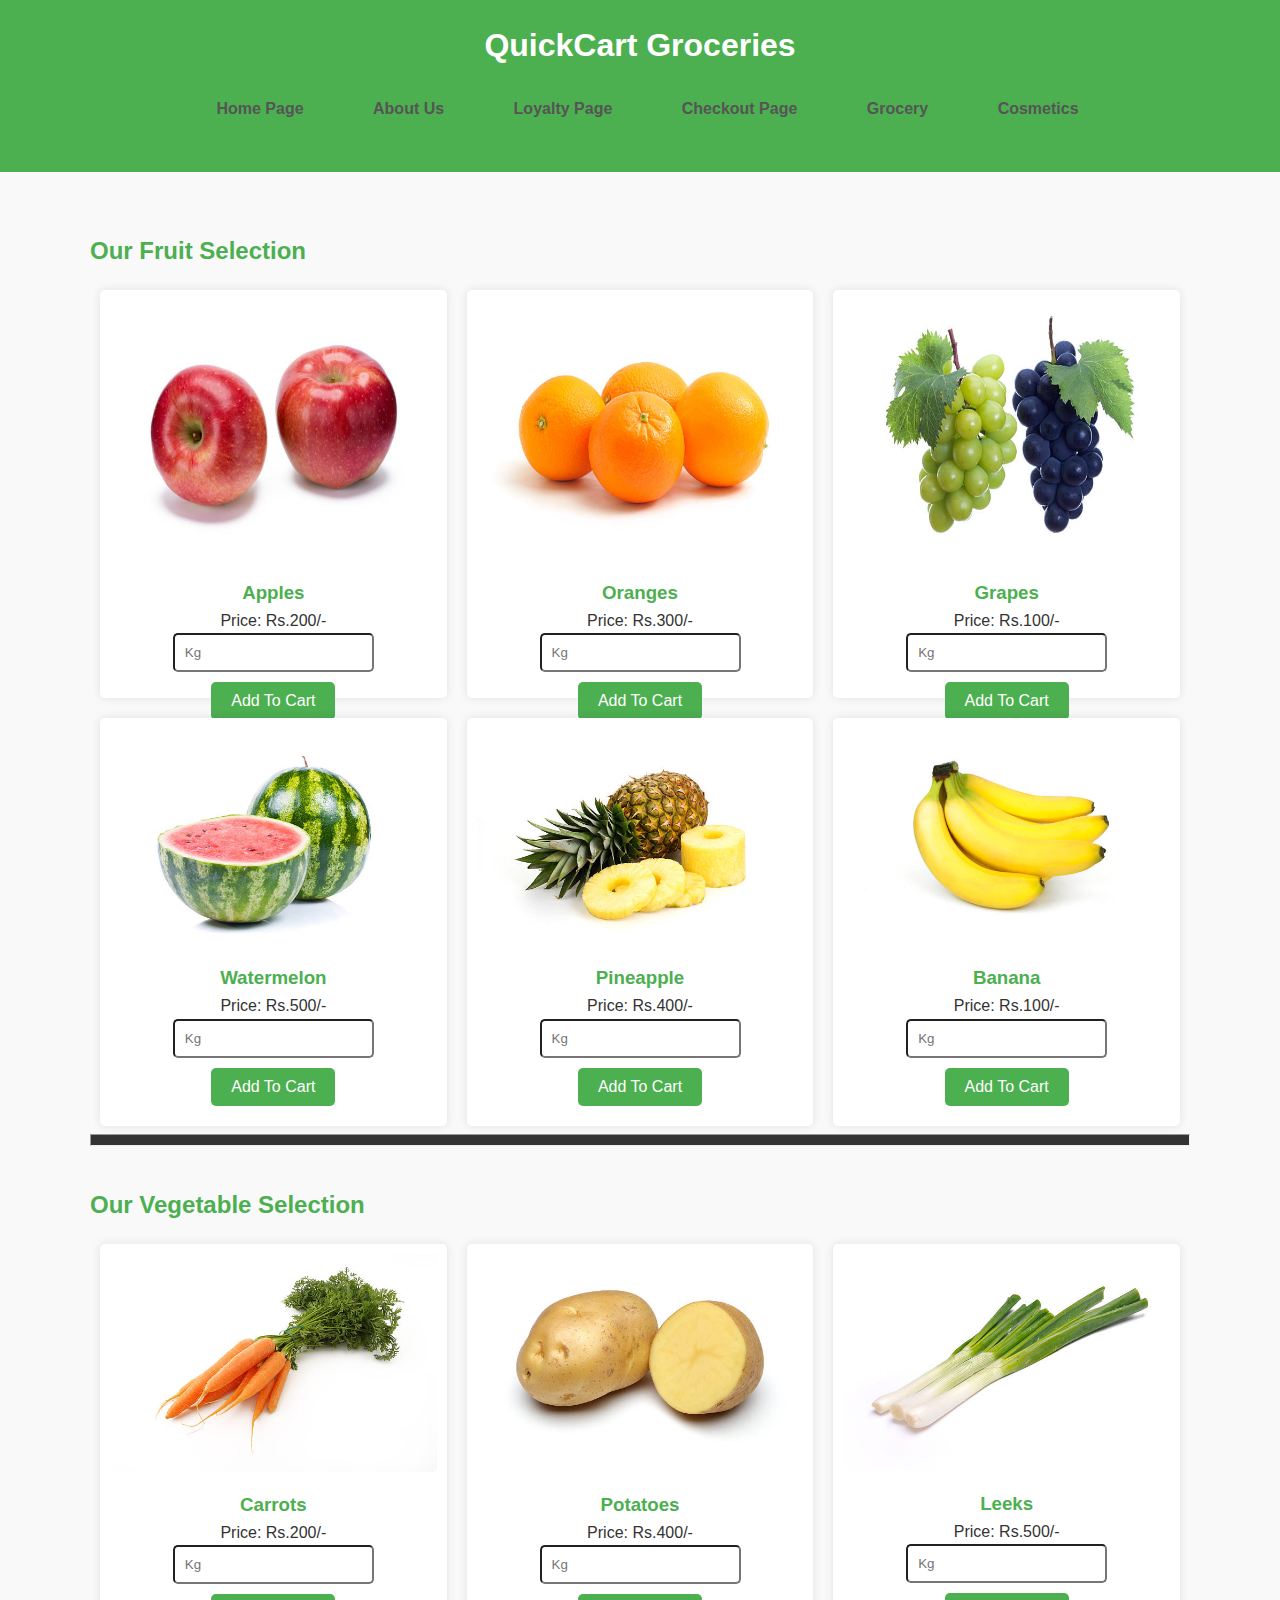
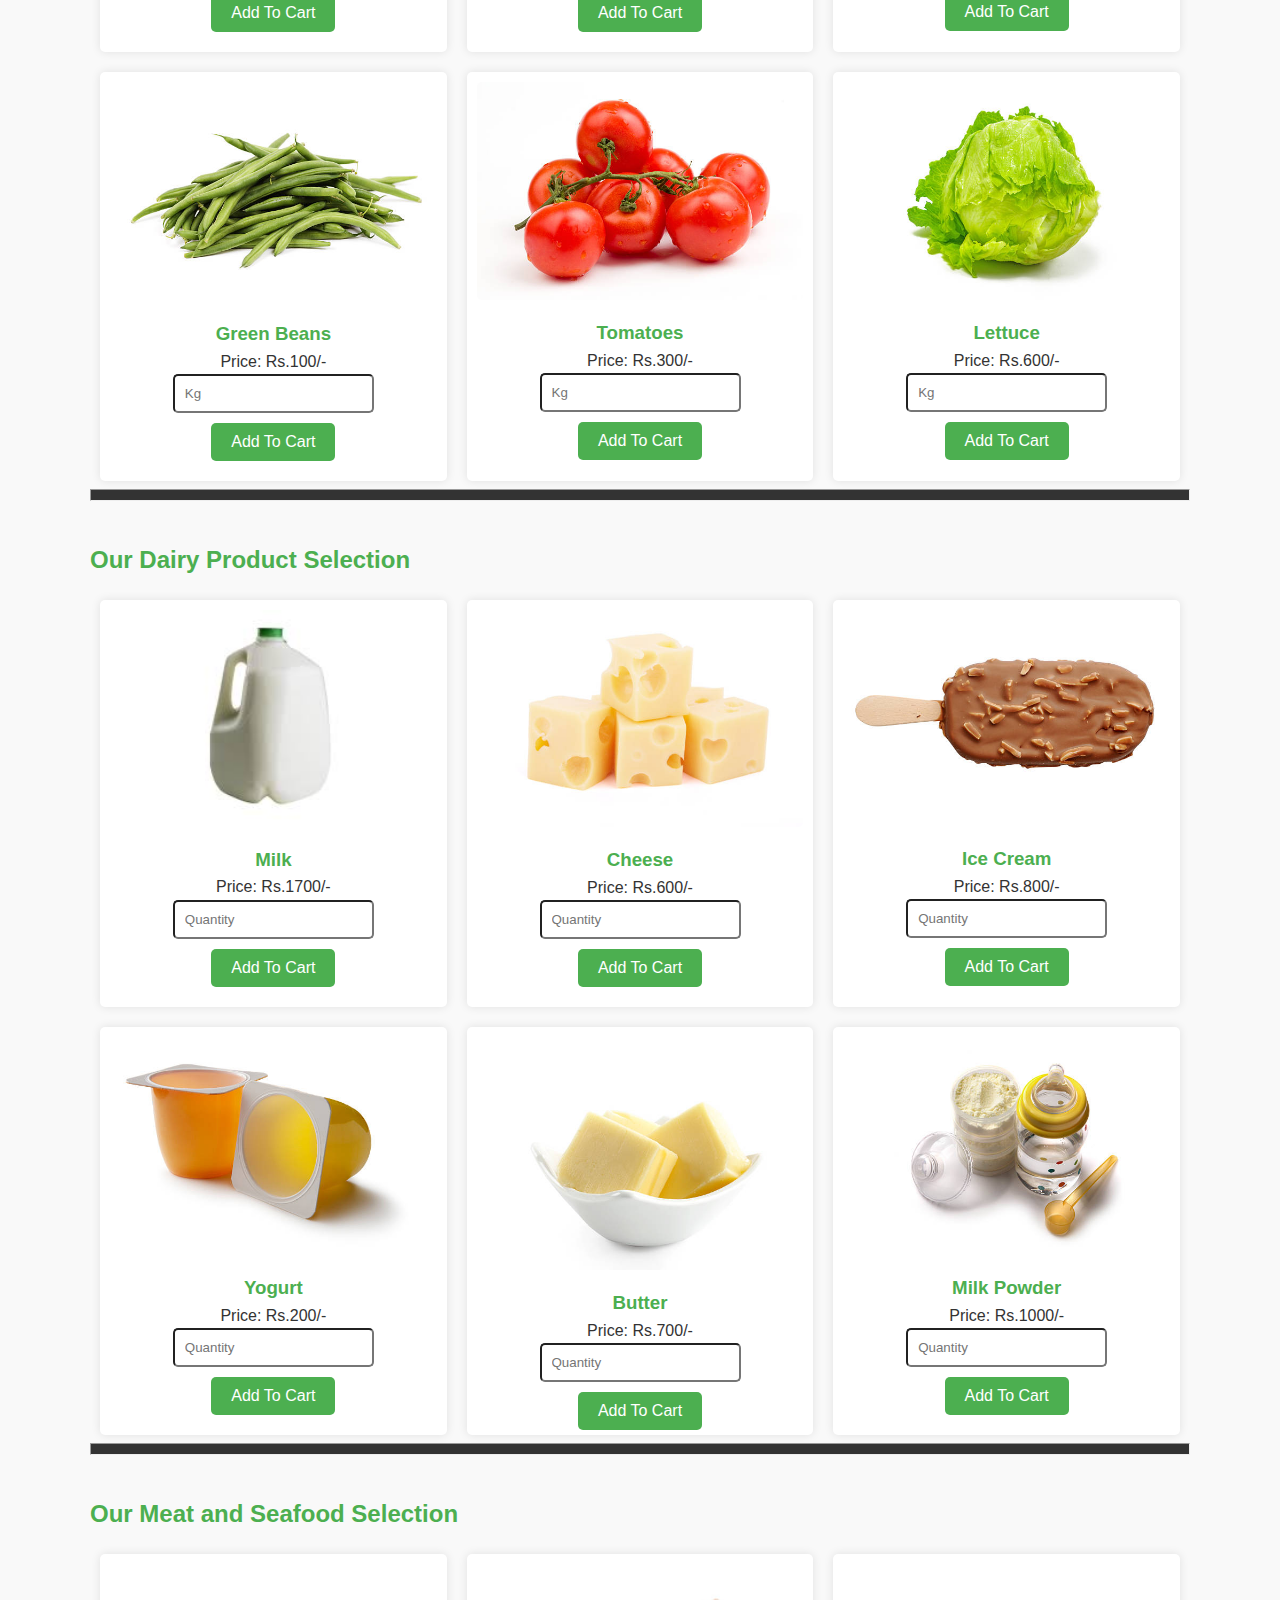
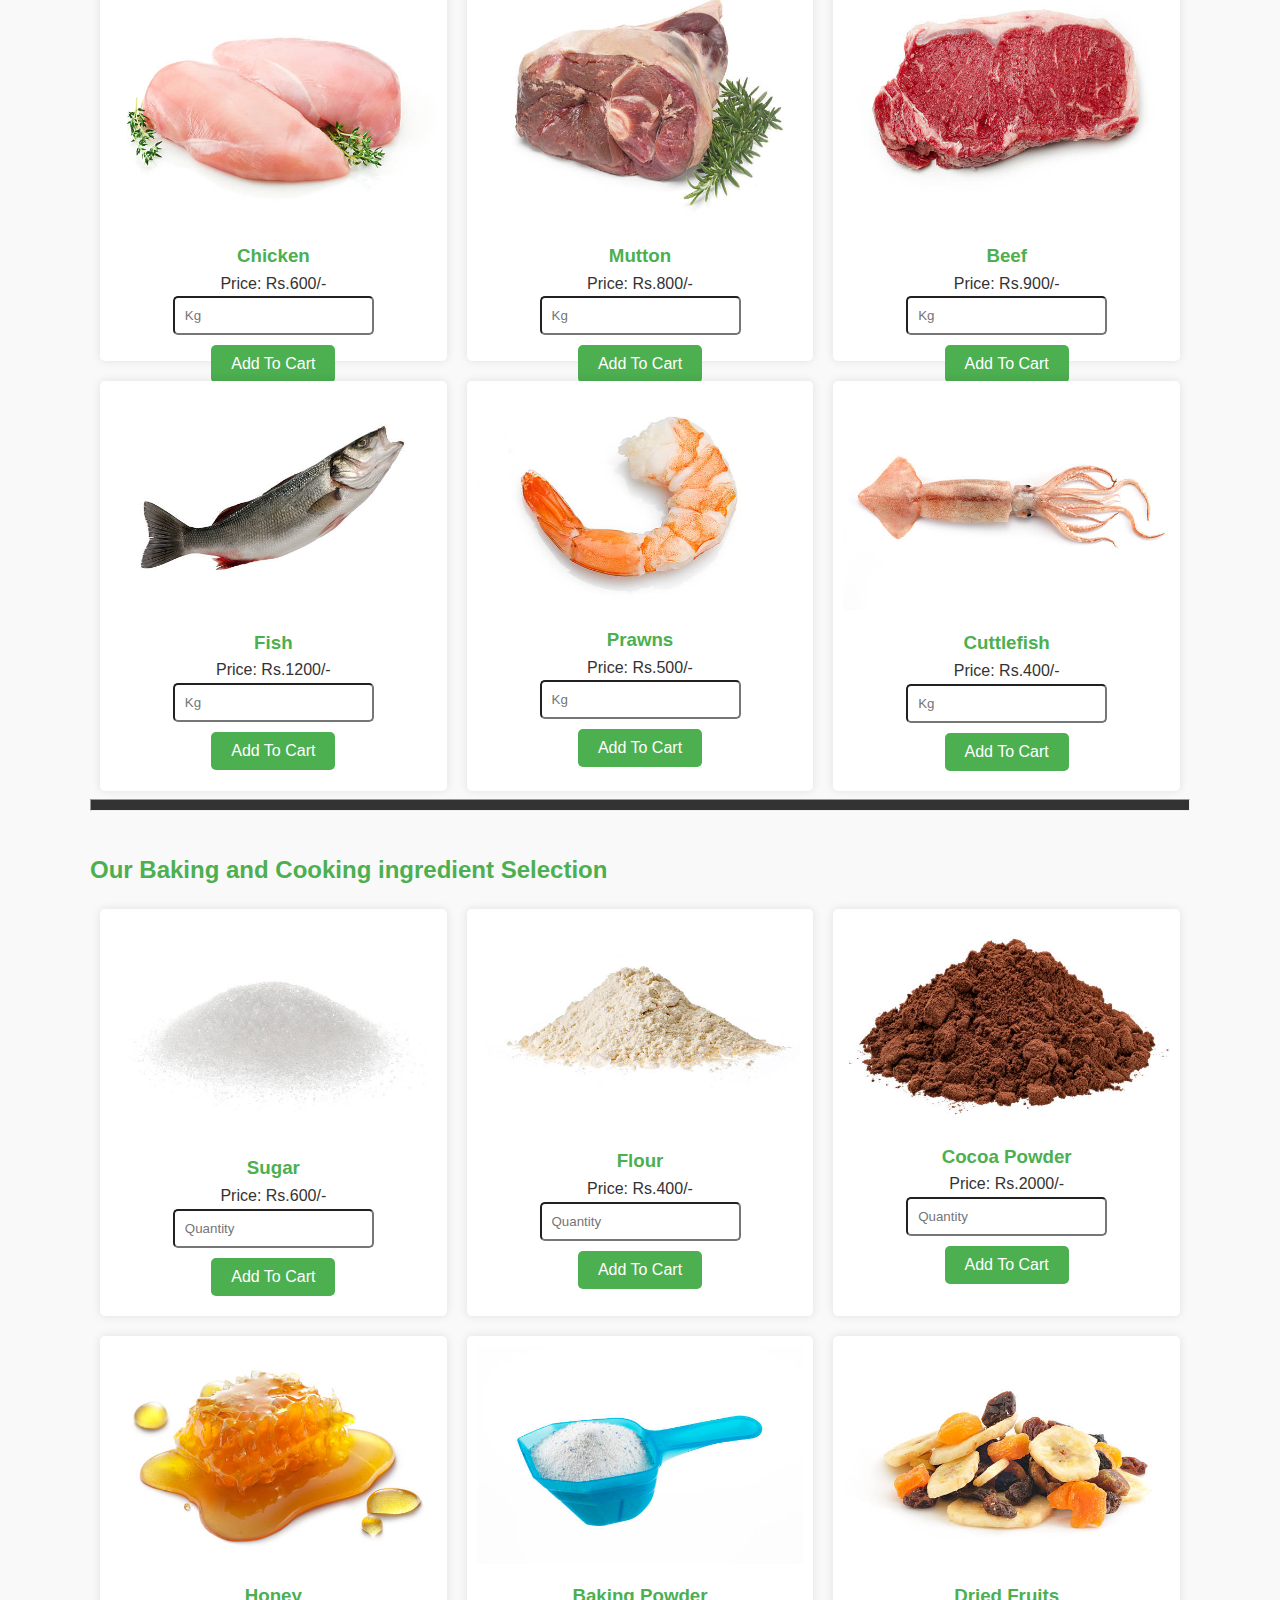
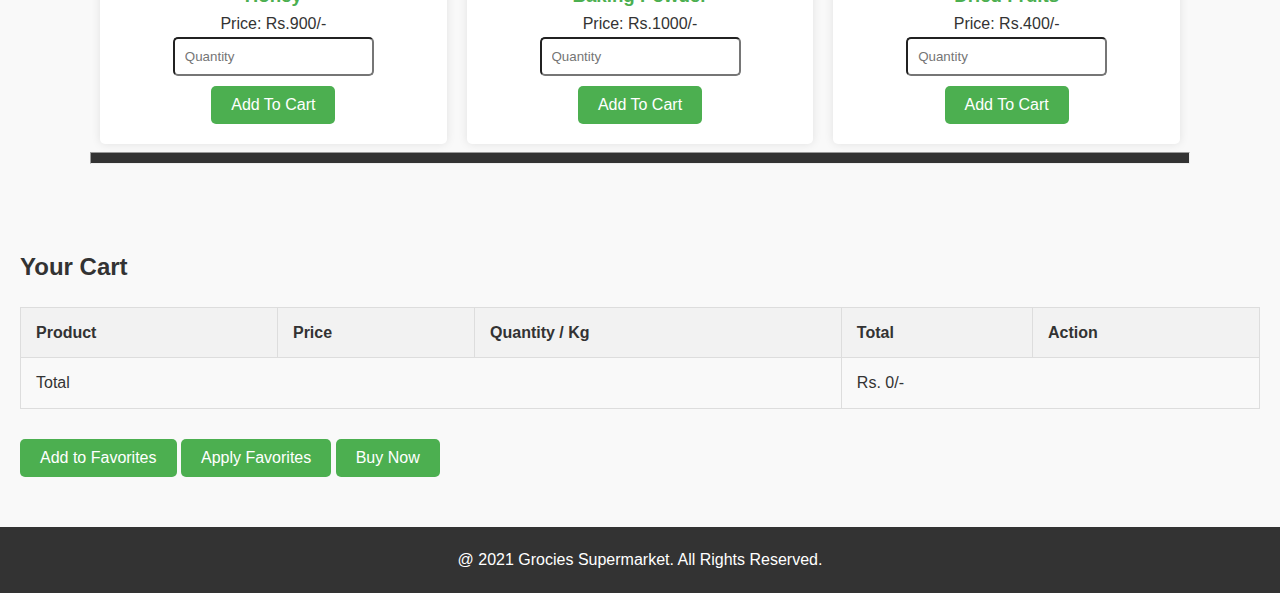
<file: index.html>
<!DOCTYPE html>
<html lang="en">
<head>
    <meta charset="UTF-8">
    <meta name="viewport" content="width=device-width, initial-scale=1.0">
    <title>Vegetables Page</title>
    <link rel="stylesheet" href="Styles\Grocery.css" type="text/css"> 
</head>
<body>
    <header>
        <h1>QuickCart Groceries</h1>
        <nav>
              <ul>               
                  <li><a href="" class="nav">Home Page</a></li>
                  <li><a href="about.html" class="nav">About Us</a></li>
                  <li><a href="loyalty.html" class="nav">Loyalty Page</a></li>
                  <li><a href="paymentPage.html" class="nav">Checkout Page</a></li>
                  <li><a href="index.html" class="nav">Grocery</a></li>
                  <li><a href="cosmetics.html" class="nav">Cosmetics</a></li>
                  <div class="topnav">
                  </div>  
                </ul>  
        </nav>
    </header>

    <main>
        <section id="vegetables">
            <div class="container">
                <h2>Our Fruit Selection</h2>
                <div class="grid">
                    <div class="vegetable-item">
                        <img src="Images\apple.jpg" alt="Vegetable 1" height="67%">
                        <h3 class="itemName">Apples</h3>
                        <p>Price: Rs.200/-</p>
                        <input type="number" placeholder="Kg"class="number">
                        <button class="cart-button">Add To Cart</button>
                    </div>
                    <div class="vegetable-item">
                        <img src="Images\gettyimages-184969883-612x612.jpg" alt="Vegetable 2" height="67%">
                        <h3>Oranges</h3>
                        <p>Price: Rs.300/-</p>
                        <input type="number" placeholder="Kg"class="number">
                        <button class="cart-button">Add To Cart</button>
                    </div>
                    <div class="vegetable-item">
                        <img src="Images\gettyimages-175428035-612x612.jpg" alt="Vegetable 3" height="67%">
                        <h3>Grapes</h3>
                        <p>Price: Rs.100/-</p>
                        <input type="number" placeholder="Kg"class="number">
                        <button class="cart-button">Add To Cart</button>
                    </div>
                    <div class="vegetable-item">
                        <img src="Images\gettyimages-175440575-612x612.jpg" alt="Vegetable 4">
                        <h3>Watermelon</h3>
                        <p>Price: Rs.500/-</p>
                        <input type="number" placeholder="Kg"class="number">
                        <button class="cart-button">Add To Cart</button>
                    </div>
                    <div class="vegetable-item">
                        <img src="Images\gettyimages-182716593-612x612.jpg" alt="Vegetable 5">
                        <h3>Pineapple</h3>
                        <p>Price: Rs.400/-</p>
                        <input type="number" placeholder="Kg" class="number">
                        <button class="cart-button">Add To Cart</button>
                    </div>
                    <div class="vegetable-item">
                        <img src="Images\gettyimages-958873642-612x612.jpg" alt="Vegetable 6">
                        <h3>Banana</h3>
                        <p>Price: Rs.100/-</p>
                        <input type="number" placeholder="Kg" class="number">
                        <button class="cart-button">Add To Cart</button>
                    </div>
                </div>        
                <hr>
        </section>
        <section id="vegetables">
            <div class="container">
                <h2>Our Vegetable Selection</h2>
                <div class="grid">
                    <div class="vegetable-item">
                        <img src="Images\gettyimages-92026520-612x612.jpg" alt="Vegetable 1">
                        <h3>Carrots</h3>
                        <p>Price: Rs.200/-</p>
                        <input type="number" placeholder="Kg"class="number">
                        <button class="cart-button">Add To Cart</button>
                    </div>
                    <div class="vegetable-item">
                        <img src="Images\gettyimages-171370755-612x612.jpg" alt="Vegetable 2">
                        <h3>Potatoes</h3>
                        <p>Price: Rs.400/-</p>
                        <input type="number" placeholder="Kg"class="number">
                        <button class="cart-button">Add To Cart</button>
                    </div>
                    <div class="vegetable-item">
                        <img src="Images\gettyimages-124618683-612x612.jpg" alt="Vegetable 3">
                        <h3>Leeks</h3>
                        <p>Price: Rs.500/-</p>
                        <input type="number" placeholder="Kg"class="number">
                        <button class="cart-button">Add To Cart</button>
                    </div>
                    <div class="vegetable-item">
                        <img src="Images\gettyimages-471214013-612x612.jpg" alt="Vegetable 4">
                        <h3>Green Beans</h3>
                        <p>Price: Rs.100/-</p>
                        <input type="number" placeholder="Kg"class="number">
                        <button class="cart-button">Add To Cart</button>
                    </div>
                    <div class="vegetable-item">
                        <img src="Images\gettyimages-172925573-612x612.jpg" alt="Vegetable 5">
                        <h3>Tomatoes</h3>
                        <p>Price: Rs.300/-</p>
                        <input type="number" placeholder="Kg" class="number">
                        <button class="cart-button">Add To Cart</button>
                    </div>
                    <div class="vegetable-item">
                        <img src="Images\gettyimages-1144589453-612x612.jpg" alt="Vegetable 6">
                        <h3>Lettuce</h3>
                        <p>Price: Rs.600/-</p>
                        <input type="number" placeholder="Kg" class="number">
                        <button class="cart-button">Add To Cart</button>
                    </div>
                </div>        
                <hr>
        </section>
        <section id="vegetables">
            <div class="container">
                <h2>Our Dairy Product Selection</h2>
                <div class="grid">
                    <div class="vegetable-item">
                        <img src="Images\milk.jpeg" alt="Vegetable 1" width="100%">
                        <h3>Milk</h3>
                        <p>Price: Rs.1700/-</p>
                        <input type="number" placeholder="Quantity"class="number">
                        <button class="cart-button">Add To Cart</button>
                    </div>
                    <div class="vegetable-item">
                        <img src="Images\cheese.jpg" alt="Vegetable 2">
                        <h3>Cheese</h3>
                        <p>Price: Rs.600/-</p>
                        <input type="number" placeholder="Quantity"class="number">
                        <button class="cart-button">Add To Cart</button>
                    </div>
                    <div class="vegetable-item">
                        <img src="Images\ice cream.jpg" alt="Vegetable 3">
                        <h3>Ice Cream</h3>
                        <p>Price: Rs.800/-</p>
                        <input type="number" placeholder="Quantity"class="number">
                        <button class="cart-button">Add To Cart</button>
                    </div>
                    <div class="vegetable-item">
                        <img src="Images\yogurt.jpg" alt="Vegetable 4">
                        <h3>Yogurt</h3>
                        <p>Price: Rs.200/-</p>
                        <input type="number" placeholder="Quantity"class="number">
                        <button class="cart-button">Add To Cart</button>
                    </div>
                    <div class="vegetable-item">
                        <img src="Images\butter.jpg" alt="Vegetable 5" height="60%" width="100%">
                        <h3>Butter</h3>
                        <p>Price: Rs.700/-</p>
                        <input type="number" placeholder="Quantity" class="number">
                        <button class="cart-button">Add To Cart</button>
                    </div>
                    <div class="vegetable-item">
                        <img src="Images\milk powder.jpg" alt="Vegetable 6">
                        <h3>Milk Powder</h3>
                        <p>Price: Rs.1000/-</p>
                        <input type="number" placeholder="Quantity" class="number">
                        <button class="cart-button">Add To Cart</button>
                    </div>
                </div>        
                <hr>
        </section>
        <section id="vegetables">
            <div class="container">
                <h2>Our Meat and Seafood Selection</h2>
                <div class="grid">
                    <div class="vegetable-item">
                        <img src="Images\chicken.jpg" alt="Vegetable 1" height="67%">
                        <h3>Chicken</h3>
                        <p>Price: Rs.600/-</p>
                        <input type="number" placeholder="Kg"class="number">
                        <button class="cart-button">Add To Cart</button>
                    </div>
                    <div class="vegetable-item">
                        <img src="Images\mutton.jpg" alt="Vegetable 2" height="67%">
                        <h3>Mutton</h3>
                        <p>Price: Rs.800/-</p>
                        <input type="number" placeholder="Kg"class="number">
                        <button class="cart-button">Add To Cart</button>
                    </div>
                    <div class="vegetable-item">
                        <img src="Images\beef.jpg" alt="Vegetable 3" height="67%">
                        <h3>Beef</h3>
                        <p>Price: Rs.900/-</p>
                        <input type="number" placeholder="Kg"class="number">
                        <button class="cart-button">Add To Cart</button>
                    </div>
                    <div class="vegetable-item">
                        <img src="Images\fish.jpg" alt="Vegetable 4">
                        <h3>Fish</h3>
                        <p>Price: Rs.1200/-</p>
                        <input type="number" placeholder="Kg"class="number">
                        <button class="cart-button">Add To Cart</button>
                    </div>
                    <div class="vegetable-item">
                        <img src="Images\prawns.jpg" alt="Vegetable 5">
                        <h3>Prawns</h3>
                        <p>Price: Rs.500/-</p>
                        <input type="number" placeholder="Kg" class="number">
                        <button class="cart-button">Add To Cart</button>
                    </div>
                    <div class="vegetable-item">
                        <img src="Images\cuttlefish.jpg" alt="Vegetable 6">
                        <h3>Cuttlefish</h3>
                        <p>Price: Rs.400/-</p>
                        <input type="number" placeholder="Kg" class="number">
                        <button class="cart-button">Add To Cart</button>
                    </div>
                </div>        
                <hr>
        </section>
        <section id="vegetables">
            <div class="container">
                <h2>Our Baking and Cooking ingredient Selection</h2>
                <div class="grid">
                    <div class="vegetable-item">
                        <img src="Images\sugar.jpg" alt="Vegetable 1">
                        <h3>Sugar</h3>
                        <p>Price: Rs.600/-</p>
                        <input type="number" placeholder="Quantity"class="number">
                        <button class="cart-button">Add To Cart</button>
                    </div>
                    <div class="vegetable-item">
                        <img src="Images\flour.jpg" alt="Vegetable 2">
                        <h3>Flour</h3>
                        <p>Price: Rs.400/-</p>
                        <input type="number" placeholder="Quantity"class="number">
                        <button class="cart-button">Add To Cart</button>
                    </div>
                    <div class="vegetable-item">
                        <img src="Images\cocoa powder.jpg" alt="Vegetable 3">
                        <h3>Cocoa Powder</h3>
                        <p>Price: Rs.2000/-</p>
                        <input type="number" placeholder="Quantity"class="number">
                        <button class="cart-button">Add To Cart</button>
                    </div>
                    <div class="vegetable-item">
                        <img src="Images\honey.jpg" alt="Vegetable 4">
                        <h3>Honey</h3>
                        <p>Price: Rs.900/-</p>
                        <input type="number" placeholder="Quantity"class="number">
                        <button class="cart-button">Add To Cart</button>
                    </div>
                    <div class="vegetable-item">
                        <img src="Images\baking powder.jpg" alt="Vegetable 5">
                        <h3>Baking Powder</h3>
                        <p>Price: Rs.1000/-</p>
                        <input type="number" placeholder="Quantity" class="number">
                        <button class="cart-button">Add To Cart</button>
                    </div>
                    <div class="vegetable-item">
                        <img src="Images\dried fruits.jpg" alt="Vegetable 6">
                        <h3>Dried Fruits</h3>
                        <p>Price: Rs.400/-</p>
                        <input type="number" placeholder="Quantity" class="number">
                        <button class="cart-button">Add To Cart</button>
                    </div>
                </div>        
                <hr>
        </section><br><br><br>
        <section>
            <h2>Your Cart</h2>
            <table id="cartTable">
                <thead>
                    <tr>
                        <th>Product</th>
                        <th>Price</th>
                        <th>Quantity / Kg</th>
                        <th>Total</th>
                        <th>Action</th>
                    </tr>
                </thead>
                <tbody>
                </tbody>
                <tfoot>
                    <tr>
                        <td colspan="3">Total</td>
                        <td id="totalPrice" colspan="2">Rs. 0/-</td>
                    </tr>
                </tfoot>                
            </table>
        </section>

        <section>
            <button id="addToFavoritesButton">Add to Favorites</button>
            <button id="applyFavoritesButton">Apply Favorites</button>
            <button id="buyNowButton">Buy Now</button>
        </section>
    </main>
    <footer>
    <p>@ 2021 Grocies Supermarket. All Rights Reserved.</p>
</footer>
<script src="JS\script.js"></script>
</body>                        
</html>
</file>
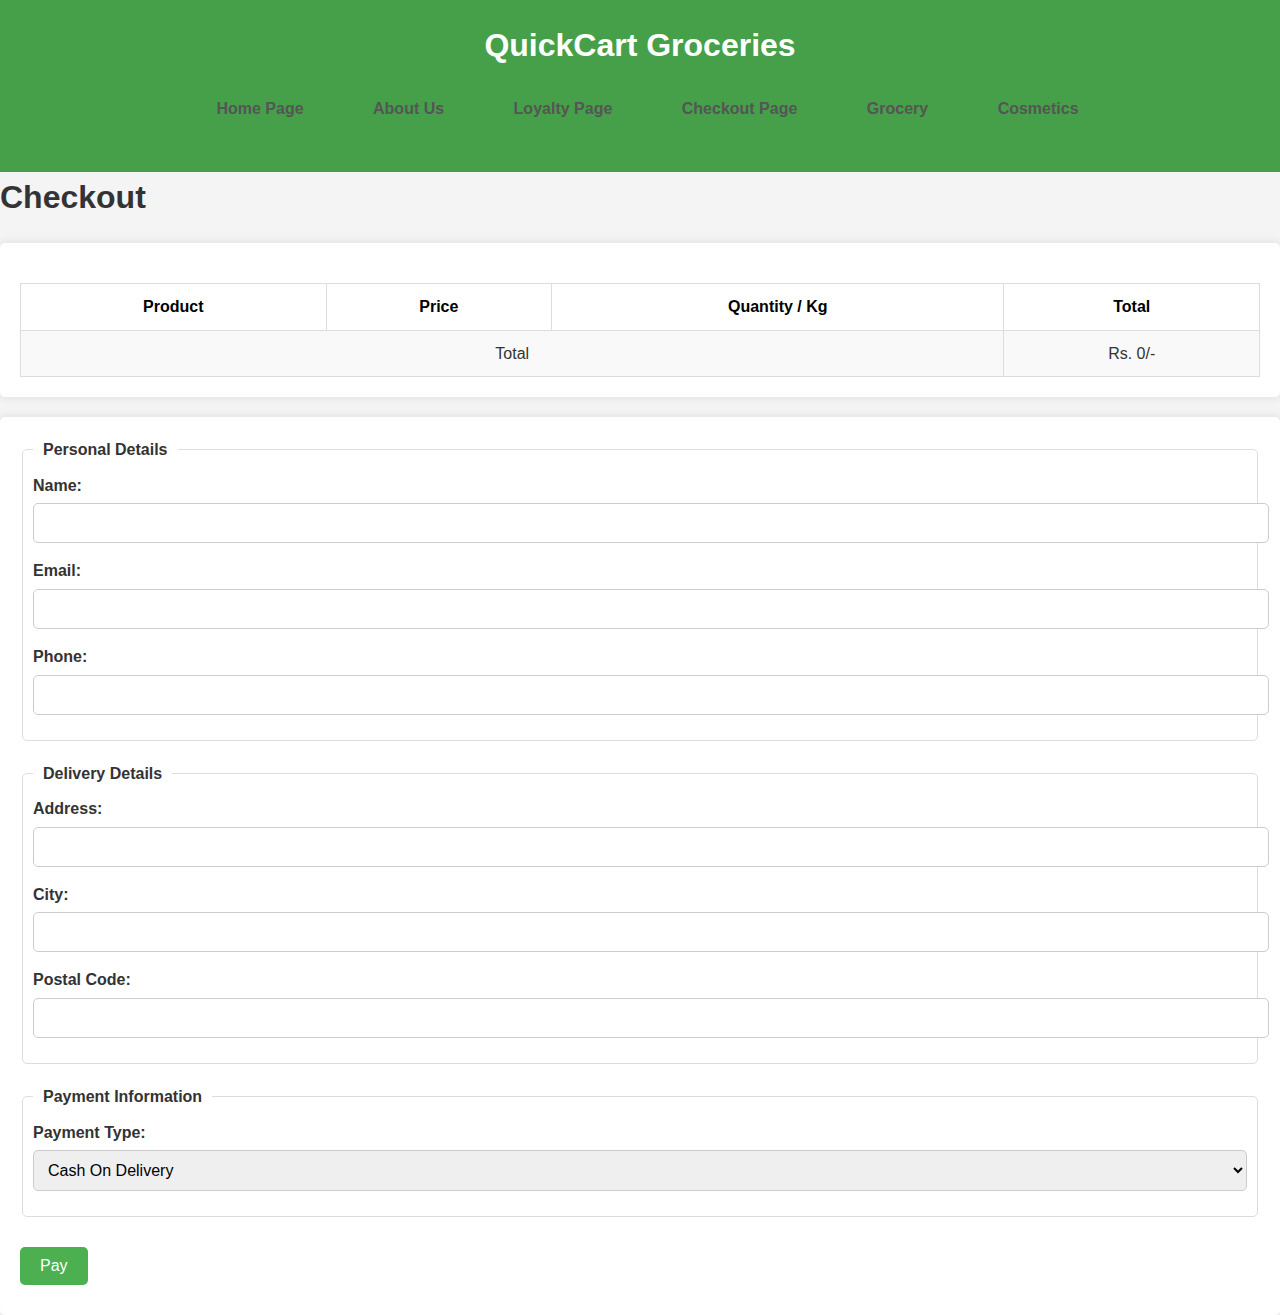
<file: paymentPage.html>
<!DOCTYPE html>
<html lang="en">
<head>
    <meta charset="UTF-8">
    <meta name="viewport" content="width=device-width, initial-scale=1.0">
    <title>Checkout Page</title>
    <link rel="stylesheet" href="Styles/Checkout.css"> 
</head>
<header>
    <h1>QuickCart Groceries</h1>
    <nav>
        <ul>               
            <li><a href="index.html" class="nav">Home Page</a></li>
            <li><a href="about.html" class="nav">About Us</a></li>
            <li><a href="loyalty.html" class="nav">Loyalty Page</a></li>
            <li><a href="paymentPage.html" class="nav">Checkout Page</a></li>
            <li><a href="index.html" class="nav">Grocery</a></li>
            <li><a href="cosmetics.html" class="nav">Cosmetics</a></li>
            <div class="topnav">
            </div>  
        </ul>  
    </nav>
</header>
<body>
    <h1>Checkout</h1>
    
    <div id="order-summary">
        <table id="cartTable">
            <thead>
                <tr>
                    <th>Product</th>
                    <th>Price</th>
                    <th>Quantity / Kg</th>
                    <th>Total</th>
                </tr>
            </thead>
            <tbody>
            </tbody>
            <tfoot>
                <tr>
                    <td colspan="3">Total</td>
                    <td id="totalPrice">Rs. 0/-</td>
                </tr>
            </tfoot>
        </table>
    </div>

    <form id="checkout-form">
        <fieldset>
            <legend>Personal Details</legend>
            <label for="name">Name:</label>
            <input type="text" id="name" name="name" required>
            <label for="email">Email:</label>
            <input type="email" id="email" name="email" required>
            <label for="phone">Phone:</label>
            <input type="tel" id="phone" name="phone" maxlength="10" required>
        </fieldset>

        <fieldset>
            <legend>Delivery Details</legend>
            <label for="address">Address:</label>
            <input type="text" id="address" name="address" required>
            <label for="city">City:</label>
            <input type="text" id="city" name="city" required>
            <label for="postal-code">Postal Code:</label>
            <input type="text" id="postal-code" name="postal-code" required>
        </fieldset>

        <fieldset>
            <legend>Payment Information</legend>
            <label for="payment-type">Payment Type:</label>
            <select id="payment-type" name="payment-type" required>
                <option value="cash">Cash On Delivery</option>
                <option value="card">Card Payment</option>
            </select>

            <div id="card-details" style="display: none;">
                <label for="card-number">Card Number:</label>
                <input type="text" id="card-number" name="card-number">
                <label for="card-expiry">Expiry Date:</label>
                <input type="text" id="card-expiry" name="card-expiry">
                <label for="card-cvc">CVC:</label>
                <input type="text" id="card-cvc" name="card-cvc">
            </div>
        </fieldset>

        <button type="button" id="pay-button">Pay</button>
    </form>

    <div id="message"></div>

    <script src="JS/Checkout.js"></script>
</body>
</html>
</file>
<file: Styles/Checkout.css>
body, h1, h2, h3, p, nav, img, a, div, section, header, footer {
    margin: 0;
    padding: 0;
    box-sizing: border-box;
}

body {
    font-family: Arial, sans-serif;
    background-color: #f4f4f4;
    color: #333;
    line-height: 1.6;
}

header {
    background: #45a049;
    color: white;
    padding: 20px 0;
    text-align: center;
}

header h1 {
    margin: 0;
}

nav {
    display: flex;
    justify-content: center;
    gap: 15px;
    margin-top: 10px;
}

nav a {
    color: white;
    text-decoration: none;
    padding: 10px 20px;
    border-radius: 5px;
    transition: background 0.3s ease;
}

nav ul {
    list-style: none;
    text-align: center;
    margin-bottom: 30px;
    margin-top: 15px;
}

nav ul li {
    display: inline;
    margin-right: 25px;
}

nav ul li a {
    text-decoration: none;
    color: #555;
    font-weight: bold;
    position: relative;
    padding-bottom: 5px;
    transition: color 0.3s ease;
}

nav ul li a:before {
    content: '';
    position: absolute;
    width: 100%;
    height: 2px;
    background-color:black;
    bottom: 0;
    left: 0;
    transform: scaleX(0);
    transition: transform 0.3s ease;
}

nav ul li a:hover:before {
    transform: scaleX(1);
}

nav ul li a:hover {
    color: black; 
}

.container {
    max-width: 1100px;
    margin: 0 auto;
    padding: 20px;
}

#order-summary {
    background: white;
    padding: 20px;
    border-radius: 5px;
    box-shadow: 0 0 10px rgba(0,0,0,0.1);
    margin-top: 20px;
}

#cartTable {
    width: 100%;
    border-collapse: collapse;
    margin-top: 20px;
}

#cartTable th, #cartTable td {
    border: 1px solid #ddd;
    padding: 10px;
    text-align: center;
}

#cartTable th {
    color: black;
}

#cartTable td {
    background-color: #f9f9f9;
}

#cartTable tr:hover {
    background-color: #f1f1f1;
}

form {
    background: white;
    padding: 20px;
    border-radius: 5px;
    box-shadow: 0 0 10px rgba(0,0,0,0.1);
    margin-top: 20px;
}

fieldset {
    border: 1px solid #ddd;
    padding: 10px;
    border-radius: 5px;
    margin-bottom: 20px;
}

legend {
    padding: 0 10px;
    font-weight: bold;
}

label {
    display: block;
    margin-bottom: 5px;
    font-weight: bold;
}

input, select {
    width: 100%;
    padding: 10px;
    margin-bottom: 15px;
    border: 1px solid #ccc;
    border-radius: 5px;
    font-size: 1em;
}

#card-details {
    display: none;
}

button {
    background-color: #4CAF50;
    color: white;
    border: none;
    padding: 10px 20px;
    margin: 10px 0;
    cursor: pointer;
    font-size: 1em;
    border-radius: 5px;
    transition: background 0.3s ease;
}

button:hover {
    background-color: #45a049;
}

footer {
    background: #333;
    color: white;
    text-align: center;
    padding: 20px 0;
    margin-top: 20px;
}

@media (max-width: 768px) {
    nav ul {
        flex-direction: column;
        align-items: center;
    }

    nav ul li {
        margin-bottom: 10px;
    }

    .container {
        padding: 10px;
    }

    .grid {
        flex-direction: column;
        align-items: center;
    }

    .vegetable-item {
        width: 100%;
        max-width: 400px;
    }

    #cartTable th, #cartTable td {
        padding: 5px;
    }

    input, select {
        padding: 8px;
    }

    button {
        width: 100%;
    }
}

.vegetable-item {
    background: white;
    padding: 10px;
    border-radius: 5px;
    box-shadow: 0 0 10px rgba(0,0,0,0.1);
    text-align: center;
    transition: background 0.3s ease;
}

.vegetable-item:hover {
    background-color: #f2f2f2;
}

.vegetable-item img {
    max-width: 100%;
    border-radius: 5px;
}

.vegetable-item h3 {
    margin-top: 10px;
    color: #4CAF50;
}

.cart-button {
    background-color: #4CAF50;
    color: #fff;
    padding: 10px 20px;
    border: none;
    border-radius: 5px;
    cursor: pointer;
    margin-top: 10px;
    transition: background 0.3s ease;
}

.cart-button:hover {
    background-color: black;
}

@media (max-width: 600px) {
    nav {
        flex-direction: column;
        align-items: center;
    }

    nav ul {
        flex-direction: column;
        gap: 10px;
    }

    .topnav input[type="text"] {
        width: 100%;
        margin-top: 10px;
    }

    .product-style {
        flex-direction: column;
        align-items: center;
    }

    .product {
        width: 100%;
        max-width: 400px;
    }
}
</file>
